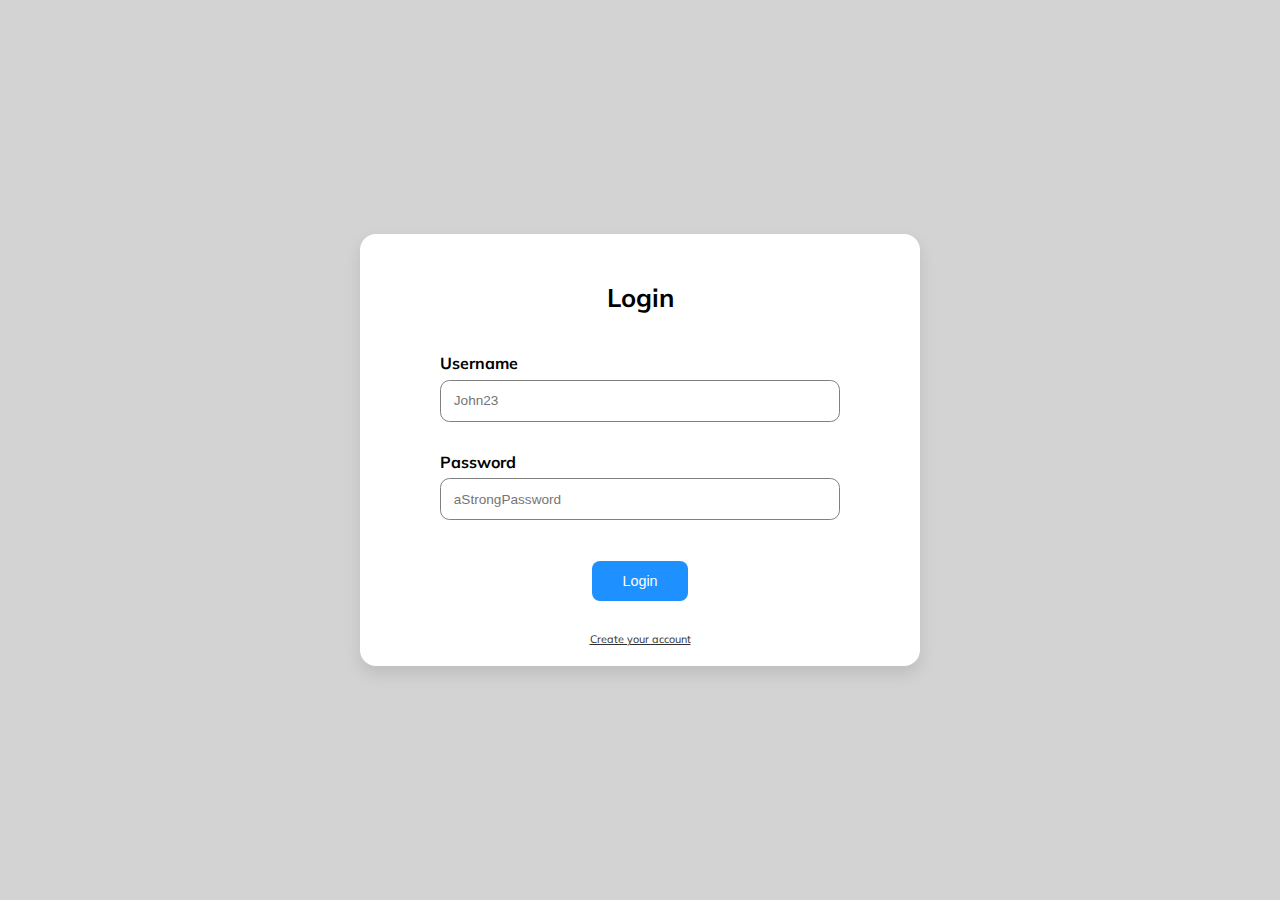
<file: login.html>
<!DOCTYPE html>
<html lang="en">
<head>
    <meta charset="UTF-8">
    <meta http-equiv="X-UA-Compatible" content="IE=edge">
    <meta name="viewport" content="width=device-width, initial-scale=1.0">
    <link rel="stylesheet" href="/css/registration.css">
    <title>Registration</title>
</head>
<body>
    <section>
        <h1>Login</h1>
        <form action="#">
            <div class="box-input">
                <label for="username">Username</label>
                <input type="text" placeholder="John23">
            </div>
            <div class="box-input">
                <label for="password">Password</label>
                <input type="password" placeholder="aStrongPassword">
            </div>
            <input class='btn-submit' type="submit" value="Login">
        </form>
        <a class="already-registered" href="registration.html">Create your account</a>
    </section>




</body>
</html>
</file>
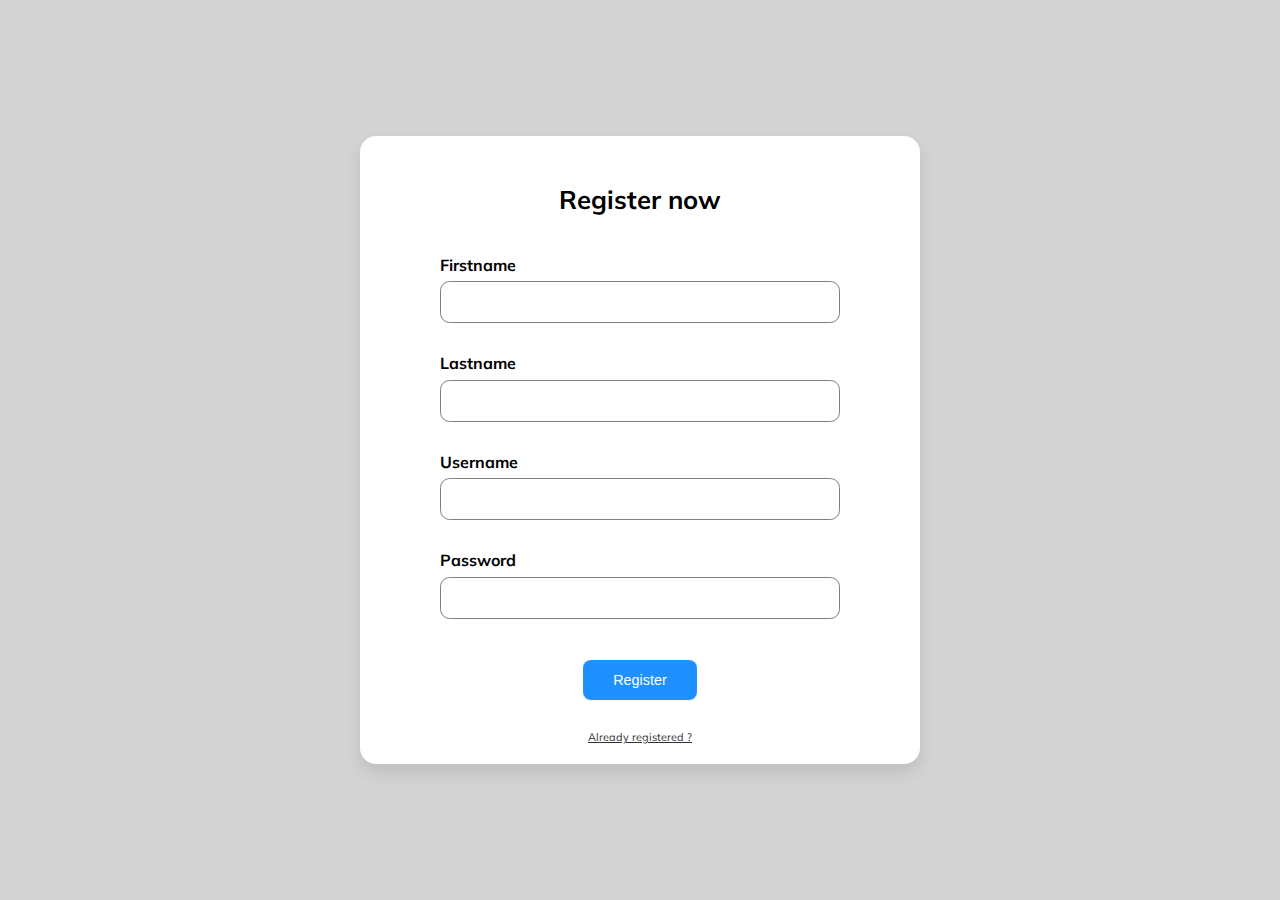
<file: registration.html>
<!DOCTYPE html>
<html lang="en">
<head>
    <meta charset="UTF-8">
    <meta http-equiv="X-UA-Compatible" content="IE=edge">
    <meta name="viewport" content="width=device-width, initial-scale=1.0">
    <link rel="stylesheet" href="/css/registration.css">
    <title>Registration</title>
</head>
<body>
    <section>
        <h1>Register now</h1>
        <form action="#">
            <div class="box-input">
                <label for="firstname">Firstname</label>
                <input type="text">
            </div>
            <div class="box-input">
                <label for="lastname">Lastname</label>
                <input type="text">
            </div>
            <div class="box-input">
                <label for="username">Username</label>
                <input type="text">
            </div>
            <div class="box-input">
                <label for="password">Password</label>
                <input type="password">
            </div>
            <input class='btn-submit' type="submit" value="Register">
        </form>
        <a class="already-registered" href="#">Already registered ?</a>
    </section>




</body>
</html>
</file>
<file: css/registration.css>
/* STYLESHEET FOR REGISTRATION FORM */

@import url('https://fonts.googleapis.com/css2?family=Mulish:wght@400;700&display=swap');

body, html {
    margin: 0;
    padding: 0;
}

body {
    font-family: 'Mulish';
    font-weight: normal;
    height: 100vh;
    display: flex;
    background-color: #D3D3D3;
}


h1 {
    text-align: center;
    font-weight: bold;
    font-size: 1.6rem;
    margin-bottom: 2.5rem;
}

section {
    margin: auto;
    min-width: 25rem;
    background-color: white;
    padding: 1.875rem 5rem 1.25rem;
    box-shadow: 0 0.5em 1em rgb(10, 10, 10, 0.1);
    display: flex;
    flex-direction: column;
    border-radius: 1rem;
}

form {
    display: flex;
    flex-direction: column;
}

.box-input {
    display: flex;
    flex-direction: column;
    margin-bottom: 1.875rem;
}

form input {
    height: 2.5rem;
    font-size: .85rem;
    border-radius: .6rem;
    border: solid grey 1px;
    padding: 0 .8rem;
}


form input:focus {
    border-color: black;
}

form label {
    margin-bottom: .4rem;
    font-weight: bold;
}

.btn-submit {
    margin: auto;
    margin-top: .7rem;
    padding: .625rem 1.875rem;
    text-align: center;
    font-size: .9rem;
    color: white;
    border: none;
    border-radius: .5rem;
    background-color:dodgerblue;
}

.btn-submit:hover {
    cursor: pointer;
    background-color: rgb(0, 109, 218);
}

.already-registered {
    color: #303030;
    font-size: .68rem;
    margin-left: auto;
    margin-right: auto;
    margin-top: 1.9rem;
}

.alert {
    margin-top: .7rem;
    padding: 1rem 1.5rem;
    border-radius: .3rem;
    border: 1px solid;
}

.alert-success {
    background-color: #d4edda;
    border-color: #cde0d1;
    display: none;
}

.alert-danger {
    background-color: #f8d6d9;
    border-color: #e7cdcf;
    display: none;
}
</file>
